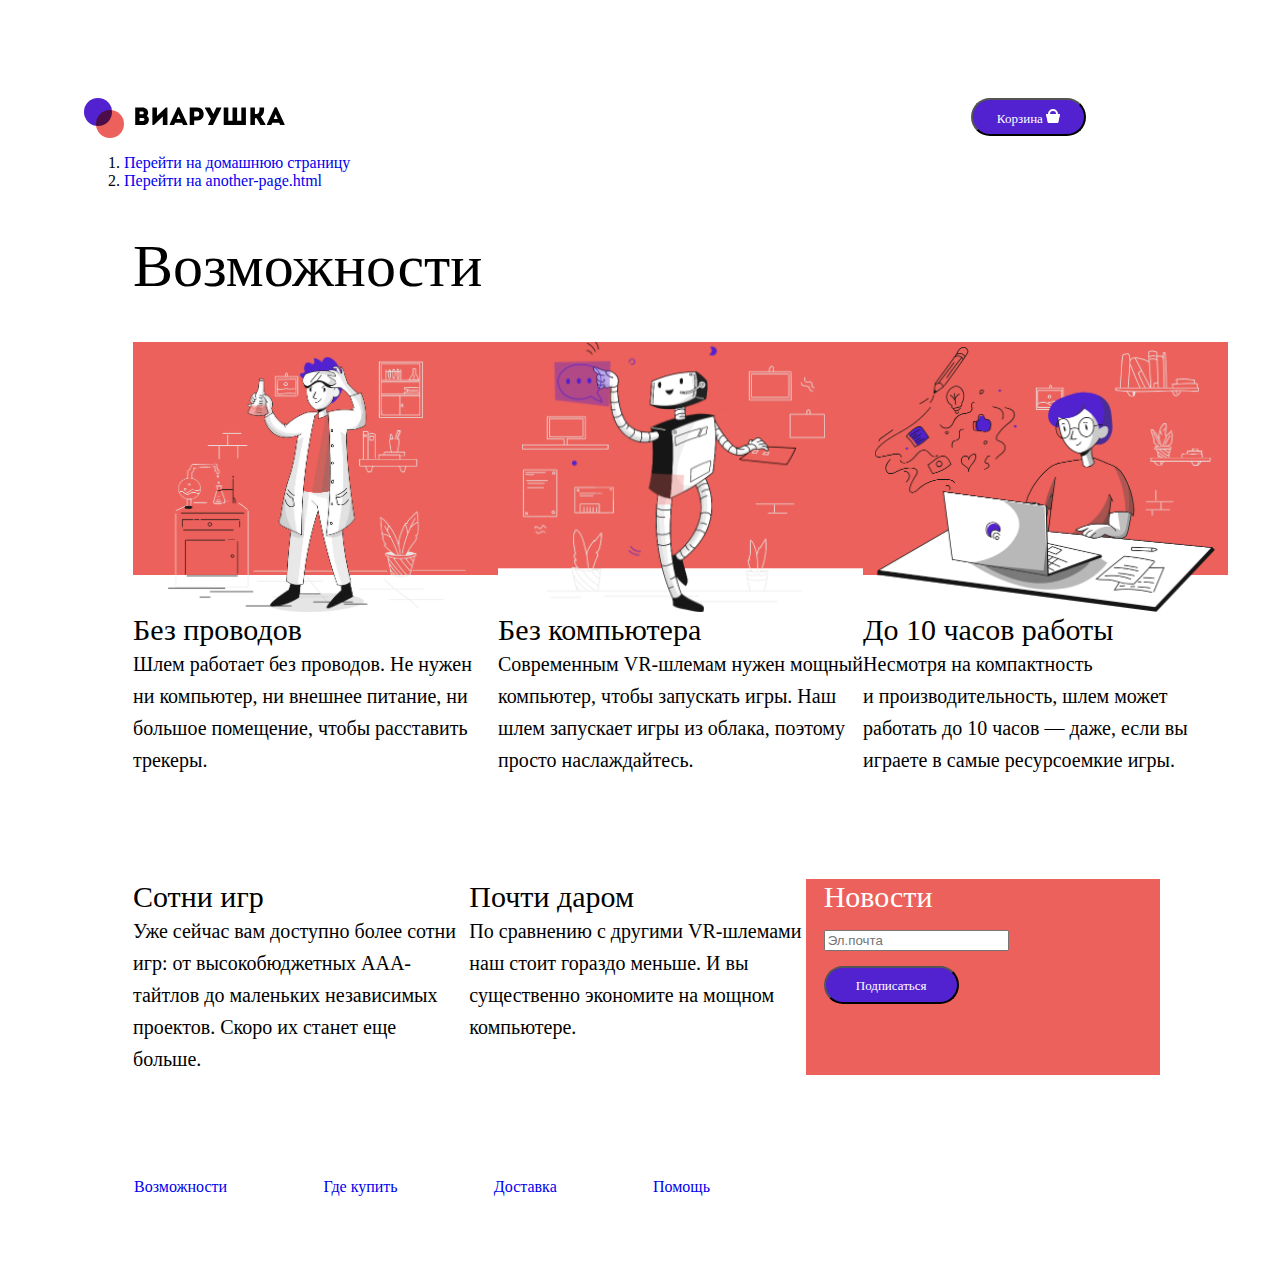
<file: homework2/index.html>
<!DOCTYPE html>
<html lang="ru">
<head>
    <meta charset="UTF-8">
    <meta name="viewport" content="width=device-width, initial-scale=1.0">
    <link rel="stylesheet" href="./assets/style.css">
    <title>Виарушка</title>
</head>
<body>
    <header>
        <div class="head-part">
        <img src="./assets/images/logo.svg" alt="Логотип">
        <button class="head-part__button-basket">Корзина
            <img src="./assets/images/basket.svg" alt="Basket">
        </button>
        </div>
<nav class="menu">
    <ol>
      <li class="menu__item"><a href="index.html">Перейти на домашнюю страницу</a></li>
      <li class="menu__item"><a href="assets/pages/another-page.html" class="menu__link">Перейти на another-page.html</a></li>
    </ol>
  </nav>
    </header>
    <main>
        <div class="main-part">
        <h1 class="main-part__title">Возможности</h1>
        <div class="main-part__row">
            <div class="main-item">
                <img src="./assets/images/ill1.png" alt="Иллюстрация" class="main-item__image">
                <div class="main-item__title">Без проводов</div>
                <div class="main-item__text">Шлем работает без проводов. Не нужен ни компьютер, ни внешнее питание, ни большое помещение, чтобы расставить трекеры.</div>
            </div>
            <div class="main-item">
                <img src="./assets/images/ill2.png" alt="Иллюстрация" class="main-item__image">
                <div class="main-item__title">Без компьютера</div>
                <div class="main-item__text">Современным VR-шлемам нужен мощный компьютер, чтобы запускать игры. Наш шлем запускает игры из облака, поэтому просто наслаждайтесь.</div>
            </div>
            <div class="main-item">
                <img src="./assets/images/ill3.png" alt="Иллюстрация" class="main-item__image">
                <div class="main-item__title">До 10 часов работы</div>
                <div class="main-item__text">Несмотря на компактность и производительность, шлем может работать до 10 часов — даже, если вы играете в самые ресурсоемкие игры.</div>
            </div>
        </div>
        <div class="main-part__row">
            <div class="main-item">
                <div class="main-item__title">Сотни игр</div>
                <div class="main-item__text">Уже сейчас вам доступно более сотни игр: от высокобюджетных ААА-тайтлов до маленьких независимых проектов. Скоро их станет еще больше.</div>
            </div>
            <div class="main-item">
                <div class="main-item__title">Почти даром</div>
                <div class="main-item__text">По сравнению с другими VR-шлемами наш стоит гораздо меньше. И вы существенно экономите на мощном компьютере.</div>
            </div>
            <div class="main-item-form">
                <div class="form-title">Новости</div>
                <form>
                <label for="email"></label>
                <input type="email" name="email" id="email" placeholder="Эл.почта">
                </form>
                <button class="button-email">Подписаться</button>
            </div>
        </div>      
    </div>
    </main>
    <footer>
            <ul class="nav-footer">
                <li class="nav-footer__item"><a href="#">Возможности</a></li>
                <li class="nav-footer__item"><a href="#">Где купить</a></li>
                <li class="nav-footer__item"><a href="#">Доставка</a></li>
                <li class="nav-footer__item"><a href="#">Помощь</a></li>
            </ul>
    </footer>
</body>
</html>
</file>
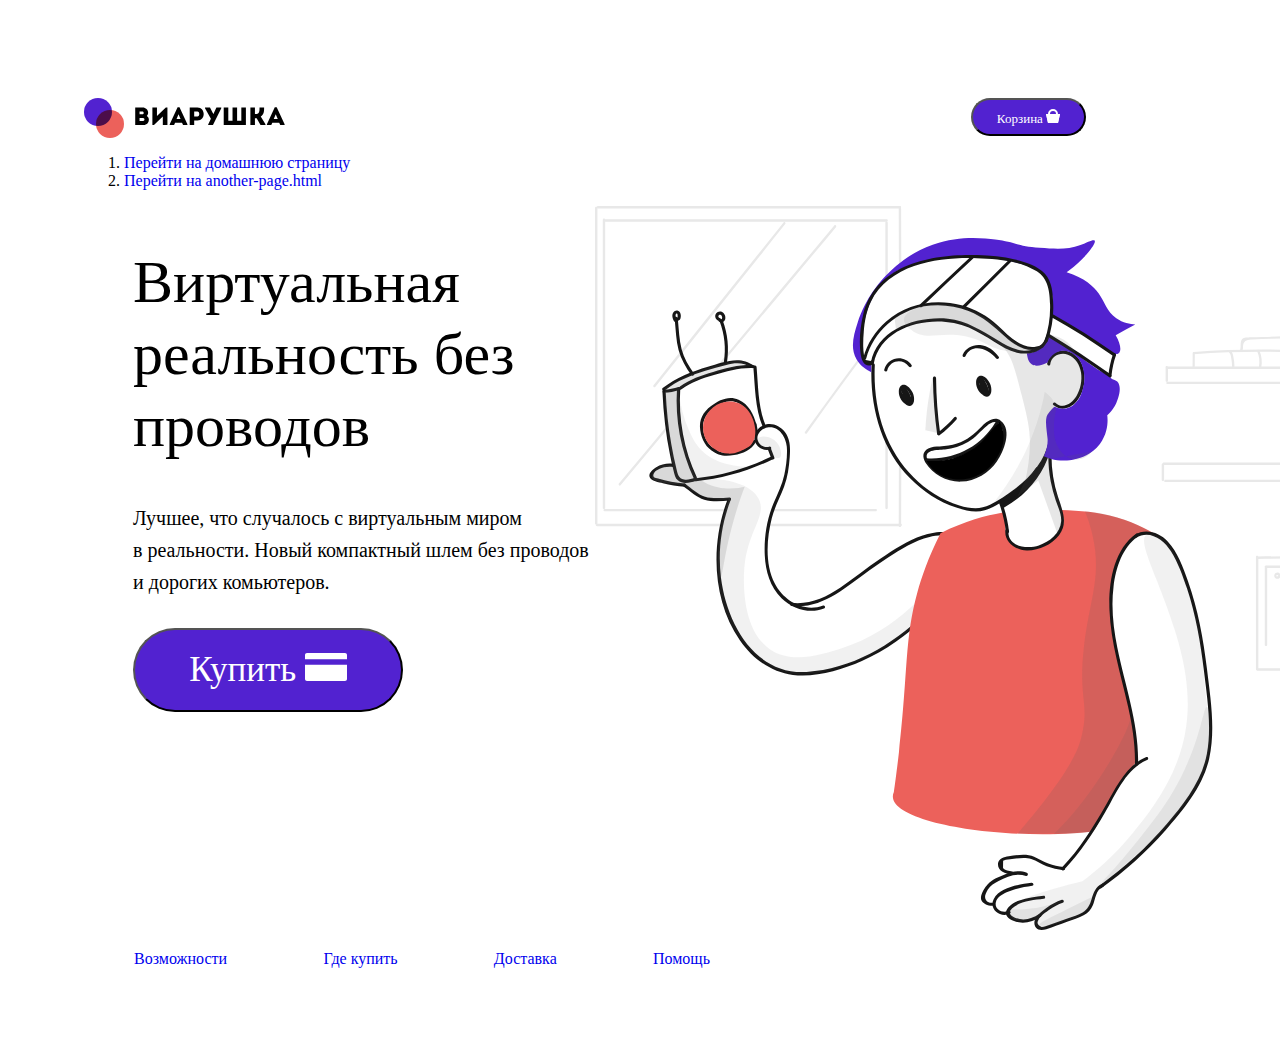
<file: homework2/assets/pages/anoher-page.html>
<!DOCTYPE html>
<html lang="ru">
<head>
    <meta charset="UTF-8">
    <meta name="viewport" content="width=device-width, initial-scale=1.0">
    <link rel="stylesheet" href="/homework2/assets/style.css">
    <title>Виарушка2</title>
</head>
<body>
  <header>
    <div class="head-part">
    <img class="head-part__logo" src="/homework2/assets/images/logo.svg" alt="Логотип">
    <button class="head-part__button-basket">Корзина
      <img src="/homework2/assets/images/basket.svg" alt="Basket">
    </button>
    </div>
    <!-- another-page.html -->
  <nav class="menu">
    <ol>
      <li class="menu__item"><a href="../../index.html">Перейти на домашнюю страницу</a></li>
      <li class="menu__item"><a href="another-page.html" class="menu__link">Перейти на another-page.html</a></li>
    </ol>
  </nav>
  </header>
  <main>
    <div class="main-part">
      <div class="container-parts">
      <div class="main-part__item-left">
        <h1 class="main-part__title">Виртуальная реальность без проводов</h1>
    <div class="main-item__text">Лучшее, что случалось с виртуальным миром в реальности. Новый компактный шлем без проводов и дорогих комьютеров.</div>
    <button class="button-card">Купить
        <img src="/homework2/assets/images/card.svg" alt="Card">
    </button>
      </div>

      <div class="main-part__item-right">
      <img class="main-part__bg-image" src="/homework2/assets/images/pic.svg" alt="Фоновое изображение"></div>
    </div>
    </div>
  </main> 
  <footer>
    <ul class="nav-footer">
        <li class="nav-footer__item"><a href="#">Возможности</a></li>
        <li class="nav-footer__item"><a href="#">Где купить</a></li>
        <li class="nav-footer__item"><a href="#">Доставка</a></li>
        <li class="nav-footer__item"><a href="#">Помощь</a></li>
    </ul>
</footer>
</body>
</html>
</file>
<file: homework2/assets/style.css>
body{
    width: 90vw;
    height: 90vh;
}
/* Заголовок */
.head-part{
    padding-top: 90px;
    padding-left: 76px;
    padding-right: 74px;
    display: flex;
    justify-content: space-between;
}
/* Переход между страницами */
.menu {
    padding-left: 76px;
}
/* Основная часть */
.main-part {
    padding-left: 125px;
}
.main-part__title {
    font-family: Intro;
    font-size: 60px;
    font-weight: 400;
    line-height: 120%;
}
.main-part__row {
    display: flex;
    flex-direction: row;
    justify-content: space-evenly;
    margin-bottom: 10%;
}
.main-item {
    display: flex; 
    flex-direction: column;
    width: 365px;
    align-items: flex-start;
}
.main-item__image {
    width: 365px;
    height: 270px;
}
.main-item__title {
    font-family: Intro ;
    font-size: 30px;
    font-weight: 400;
    line-height: 120%;
}
.main-item__text {
    font-family: Roboto Slab;
    font-size: 20px;
    font-weight: 300;
    line-height: 160%;
}
.container-parts{
    display: grid;
    grid-template-columns: 45% 1fr;
}
/* Форма email*/
.main-item-form {
    display: flex; 
    flex-direction: column;
    width: 365px;
    padding-left: 18px;
    align-items: flex-start;
    background-color: rgb(236, 97, 91);
    gap:15px;
}
.form-title {
    font-family: Intro;
    font-size: 30px;
    font-weight: 400;
    line-height: 120%;
    color: rgb(255, 255, 255);
}
label{
    width: 323px;
    height: 50px;
}
/* Кнопки */
.button-email, .head-part__button-basket, .button-card{
    border-radius: 100px;
    background: rgb(82, 34, 208);
    color:rgb(255, 255, 255);
    font-family: Intro ;
    font-weight: 400;
}
.button-email{
    width: 135px;
    height: 38px;
    font-size: 13px;
    line-height: 13px;
}

.head-part__button-basket {
    width: 115px;
    height: 38px;
    font-size: 13px;
    line-height: 13px;
}
.button-card{
    width: 270px;
    height: 84px;
    font-size: 35px;
    margin-top: 30px;
}

/* Подвал */
.nav-footer {
    padding-left: 126px;
    padding-bottom: 80px;
    width: 50%;
    display: flex;
    flex-direction: row;
    justify-content: space-between;
}
.nav-footer__item {
    list-style-type: none;
}
a{
    text-decoration: none;
}
</file>
